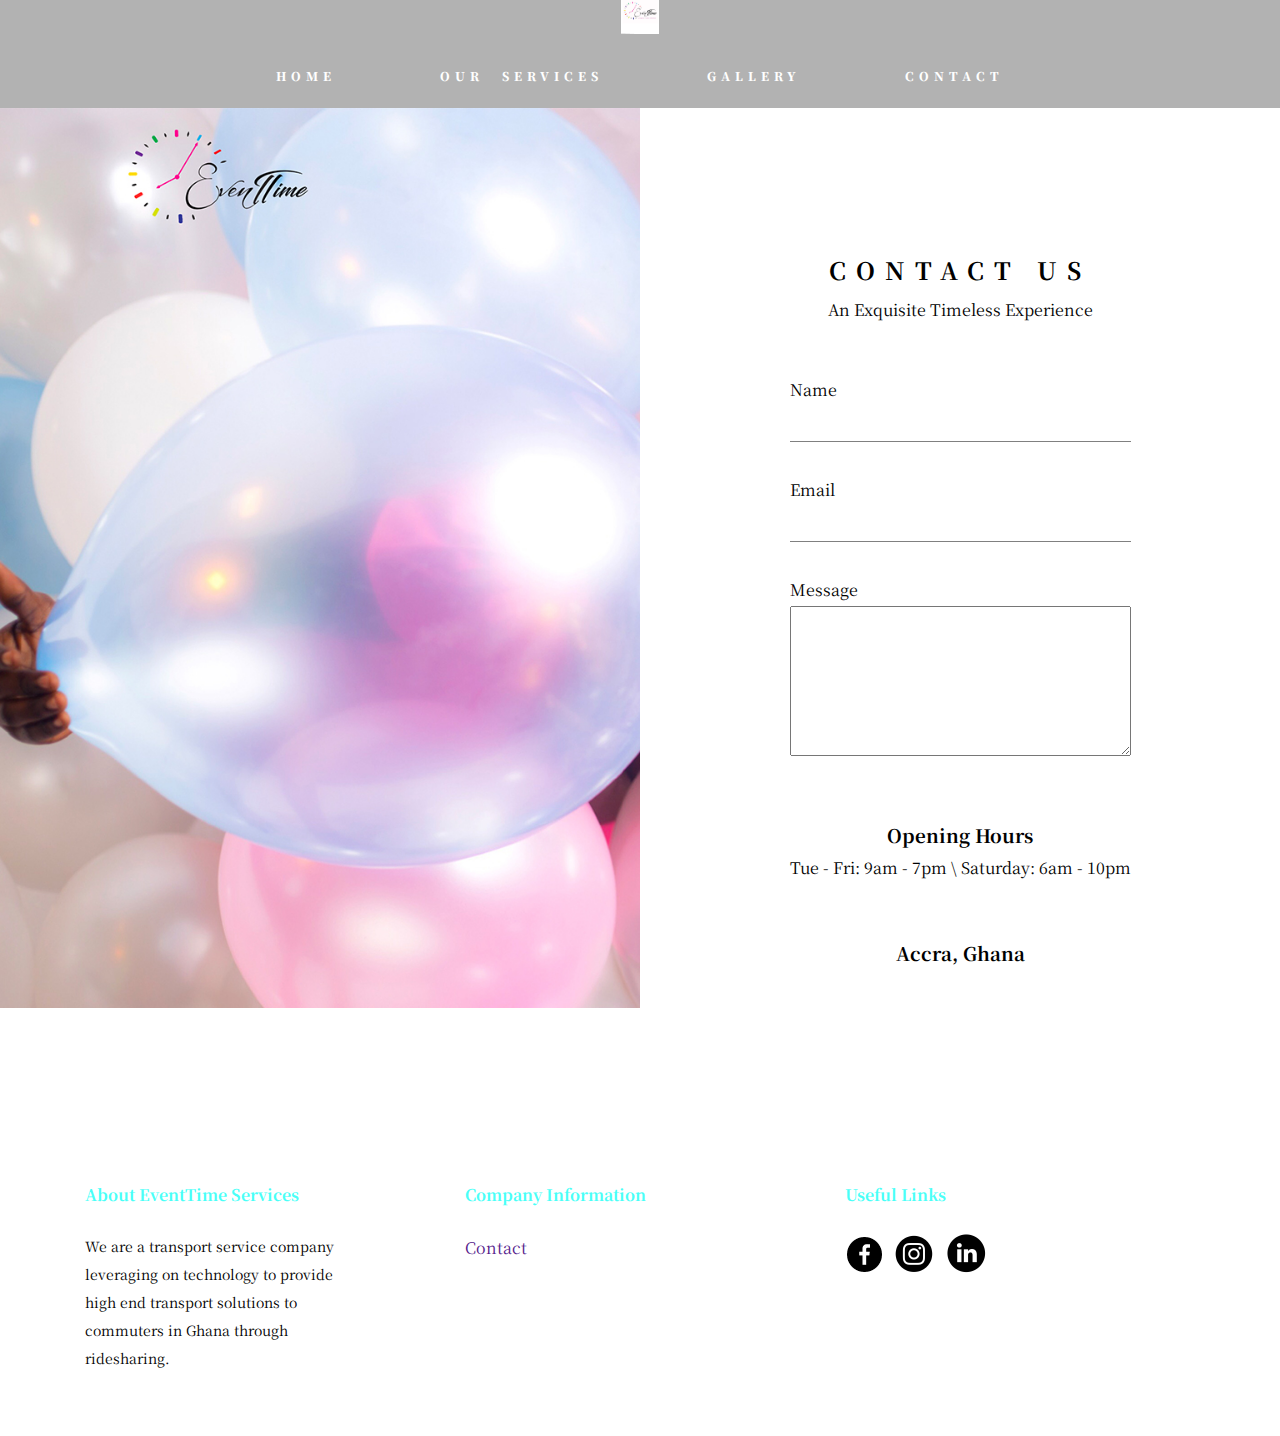
<file: contact.html>
<!DOCTYPE html>
<html>

<head>

	<meta name="viewport" content="width=device-width, initial-scale=1.0">
	<meta charset="utf-8">

	<title>Welcome | Eventime</title>

			<!---------------stylesheets--------------------->
	
	<link rel="stylesheet" type="text/css" href="./css/contact.css">
	<link rel="stylesheet" type="text/css" href="./css/bootstrap-grid.min.css">
	<link rel="icon"  href="./images/icon5.png">
			<!---------------google Fonts--------------------->
	<link href="https://fonts.googleapis.com/css?family=Noto+Serif+SC:400,600,700,900" rel="stylesheet">

</head>
<body>
							<!----------------------------------------Banner Section--------------------------------------------------------->

	<section class="banner_container">

																<!---------------Header--------------------->

		<header>
			<div class="event_logo">
				<img src="./images/logo.png" width="3%">		
			</div>

			<div class="container">
				<div class="row">
					<div class="col-lg-12">

					<div class="menu">
					<div class="bars"></div>
					</div>
					
					<nav>
						<ul>
							<a href="index.html"><li>HOME</li></a>
							<a href="our_services.html"><li>OUR SERVICES</li></a>
							<a href="gallery.html"><li>GALLERY</li></a>
							<a href=""><li>CONTACT</li></a>
						</ul>
						
					</nav>
					</div>
				</div>
			</div>
		</header>
		<div class="container-fluid">
			<div class="row">
				<div class="col-lg-6 contact_container"></div>
				<div class="col-lg-6 contact_container2">
					<div class="forms">
						<div>
						<h2>CONTACT US</h2>
						<p class="sub">An Exquisite Timeless Experience</p>
						<br>Name
						<form>
							<input type="text" name="">
						</form>

						<br>Email
						<form>
							<input type="text" name="">
						</form>

						

						<br>Message
						<br>
						<textarea></textarea>
						<h3>Opening Hours</h3>
						<p class="sub">Tue - Fri: 9am - 7pm  \  ​​Saturday: 6am - 10pm </p>

						<h3>Accra, Ghana</h3>
						</div>
					</div>

				</div>
			</div>
		</div>
																<!---------------End of Header--------------------->
		

		
		
															<!---------------Banner Bottom Content--------------------->
	
	</section>

		<!--<div class="container-fluid content_line">
			<hr>
		</div>-->
		


							<!----------------------------------------End of Content Section--------------------------------------------------------->



								<!-------------------------------------------------Footer--------------------------------------------------------->
	<footer>
		<div class="container">
			<div class="row">
				<div class="col-lg-4">
					<h4>About EventTime Services</h4>
					<p class="footer_content">We are a transport service company leveraging on technology to provide high  end transport solutions to commuters in Ghana through ridesharing.</p>
				</div>

				<div class="col-lg-4">
					<h4>Company Information</h4>
					<ul>
						<li><a href="">Contact</a></li>
					</ul>
				</div>

				<div class="col-lg-4">
					<h4>Useful Links</h4>

					<ul>
						<li><a href=""><img src="./images/facebook.png"></a></li>
						<li><a href=""><img src="./images/instagram.png"></a></li>
						<li><a href=""><img src="./images/linkdin.png"></a></li>
					</ul>
					
				</div>
			</div>
		</div>
	
	</footer>


	<!------------------------------------------------- Scripts --------------------------------------------------------->

	<script src="./js/jquery-3.3.1.min.js"></script>
	
	<script src="./js/functions.js"></script>

</body>
</html>
</file>
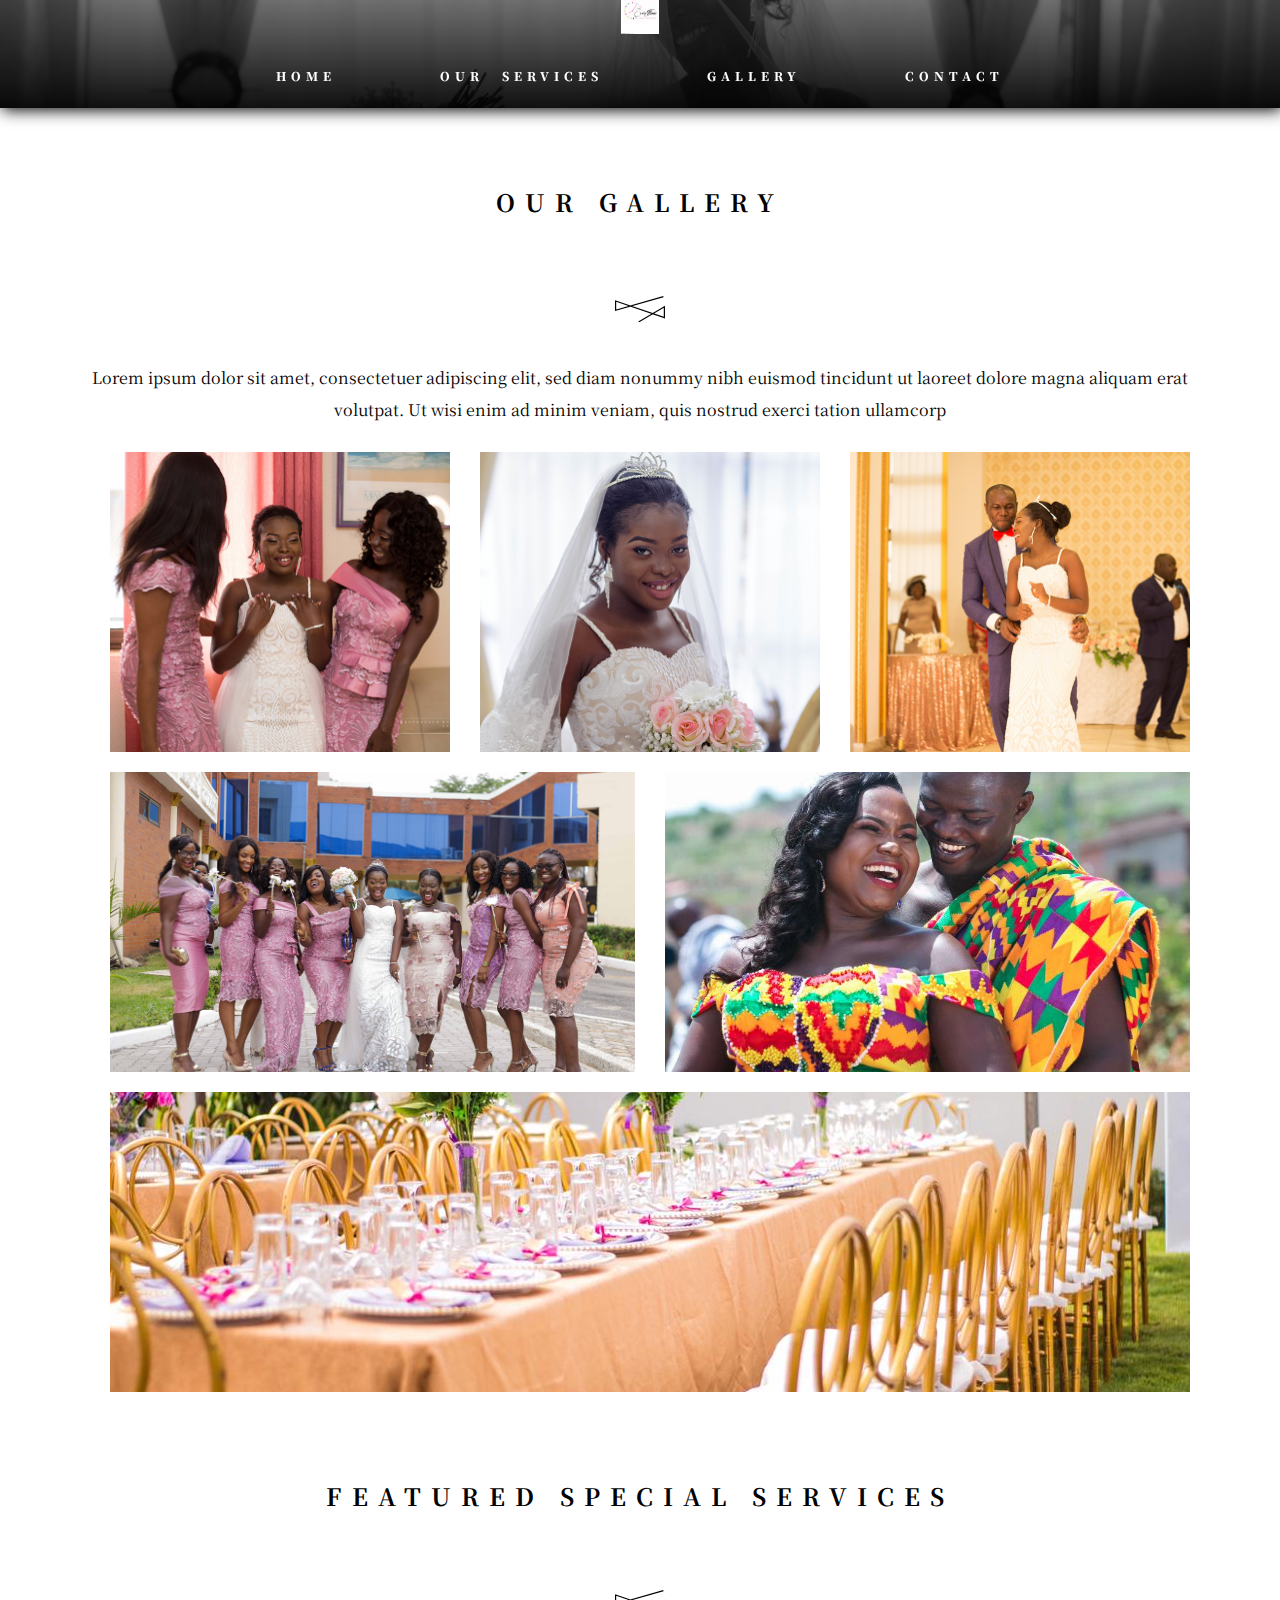
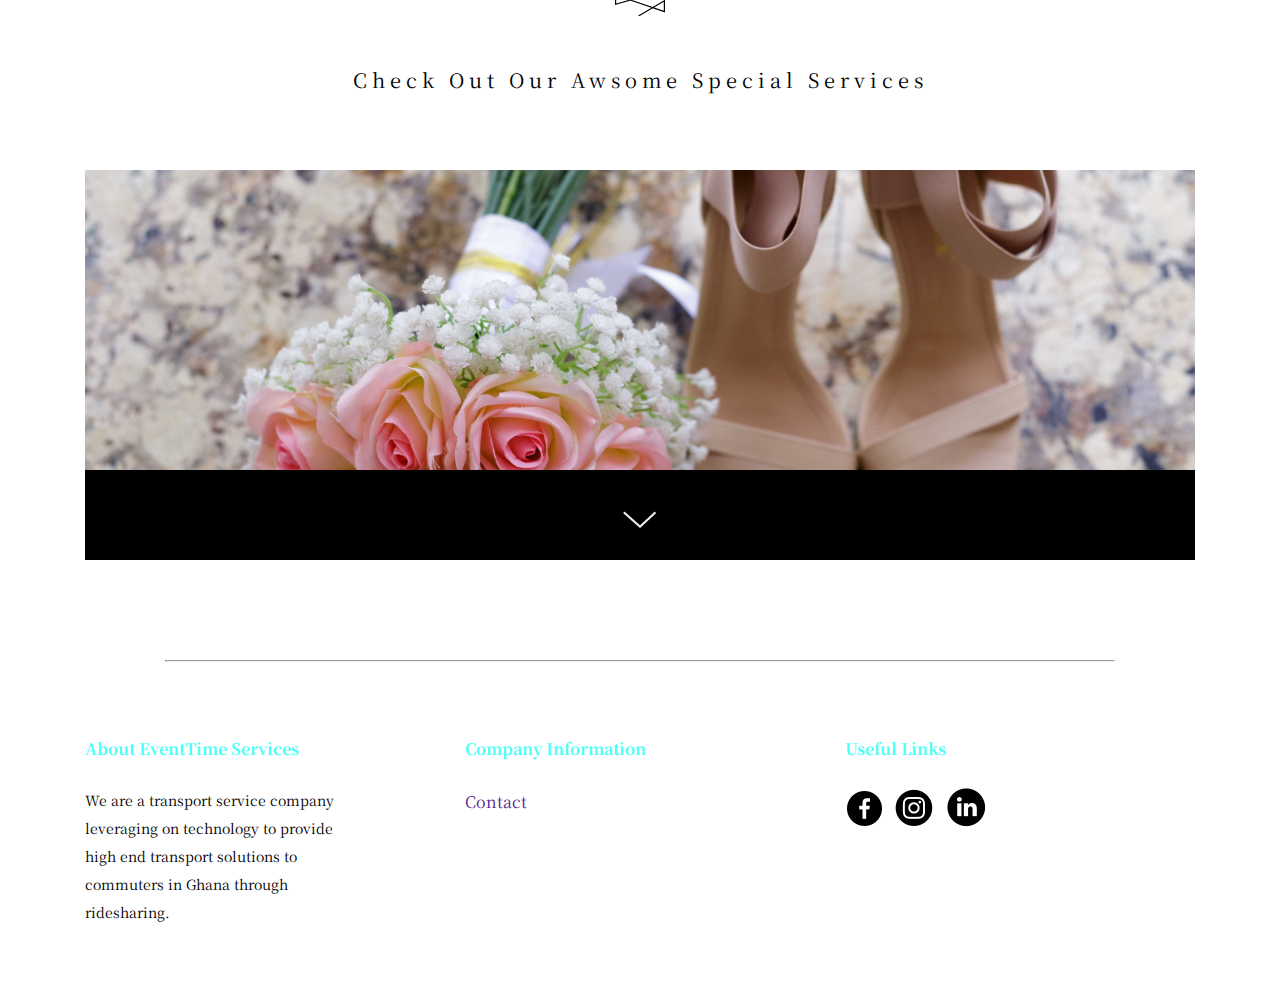
<file: gallery.html>
<!DOCTYPE html>
<html>

<head>

	<meta name="viewport" content="width=device-width, initial-scale=1.0">
	<meta charset="utf-8">

	<title>Welcome | Eventime</title>

			<!---------------stylesheets--------------------->

	<link rel="stylesheet" type="text/css" href="./css/styles.css">
	<link rel="stylesheet" type="text/css" href="./css/gallery.css">
	<link rel="stylesheet" type="text/css" href="./css/animations/animations.css">
	<link rel="stylesheet" type="text/css" href="./css/bootstrap-grid.min.css">
	<link rel="icon"  href="./images/icon5.png">
			<!---------------google Fonts--------------------->
	<link href="https://fonts.googleapis.com/css?family=Noto+Serif+SC:400,600,700,900" rel="stylesheet">

</head>
<body>
							<!----------------------------------------Banner Section--------------------------------------------------------->

	<section class="banner_container">

																<!---------------Header--------------------->

		<header>
			<div class="event_logo">
				<img src="./images/logo.png" width="3%">		
			</div>

			<div class="container">
				<div class="row">
					<div class="col-lg-12">

					<div class="menu">
						<div class="bars"></div>
					</div>
					<nav>
						<ul>
							<a href="index.html"><li>HOME</li></a>
							<a href="our_services.html"><li>OUR SERVICES</li></a>
							<a href=""><li>GALLERY</li></a>
							<a href="contact.html"><li>CONTACT</li></a>
						</ul>
						
					</nav>
					</div>
				</div>
			</div>
		</header>
																<!---------------End of Header--------------------->
		
															<!---------------Banner Bottom Content--------------------->
		<div class="container-fluid banner_content_container">
			<div class="banner_content">
				<div class="row">
					
					
					<div class="col-lg-12">
					<div class="under_line">
							
							<div class="svg_container">
								<svg xmlns="http://www.w3.org/2000/svg" viewBox="0 0 83.28 44.09"><defs><style>.cls-1{fill:none;stroke:#fff;stroke-miterlimit:10;stroke-width:2px;}</style></defs><title>Asset 8</title><g id="Layer_2" data-name="Layer 2"><g id="Layer_1-2" data-name="Layer 1"><polyline class="cls-1" points="80.65 0.96 1 23.72 1 8.28 82.28 35.91 82.28 18.03 39.27 43.23"/></g></g></svg>
							</div>
							
					</div>
					</div>
					<div class="col-lg-12 plan">


						<div class="testimonials ">
							<p></p>
							
						</div>
					</div>
					</div>
				
			</div>
			
		</div>
	</section>
									<!----------------------------------------Content Section--------------------------------------------------------->
	<section class="content">

		<div class="container">
			<div class="row">
				<div class="col-lg-12">
					<h2>OUR GALLERY</h2>

					<div class="svg_container">
								<svg xmlns="http://www.w3.org/2000/svg" viewBox="0 0 83.28 44.09"><defs><style>.cls-2{fill:none;stroke:#000;stroke-miterlimit:10;stroke-width:2px;}</style></defs><title>Asset 8</title><g id="Layer_3" data-name="Layer 3"><g id="Layer_1-2" data-name="Layer 1"><polyline class="cls-2" points="80.65 0.96 1 23.72 1 8.28 82.28 35.91 82.28 18.03 39.27 43.23"/></g></g></svg>
							</div>

					<p>Lorem ipsum dolor sit amet, consectetuer adipiscing elit, 
					sed diam nonummy nibh euismod tincidunt ut laoreet dolore magna aliquam 
					erat volutpat. Ut wisi enim ad minim veniam, quis nostrud exerci tation ullamcorp</p>

					


				</div>

				<!--Gallery pics first Section----->

				<div class="col-lg-12 ">

					<div class="col-lg-4 gall_container"><div class="gall1"></div></div>
					<div class="col-lg-4 gall_container"><div class="gall2"></div></div>
					<div class="col-lg-4 gall_container"><div class="gall3"></div></div>
					
				</div>

				<!--Gallery pics Second Section----->

				<div class="col-lg-12">

					<div class="col-lg-6 gall_container"><div class="gall4"></div></div>
					<div class="col-lg-6 gall_container"><div class="gall5"></div></div>
					
				</div>


				<!--Gallery pics third Section----->


				<div class="col-lg-12 second_gallery section">

					<div class="col-lg-12"><div class="gall6"></div>
			
				</div>
			


				
			</div>
		</div>

	
		<div class="container">
			<div class="row">
				<div class="col-lg-12 featured_gallery">
					<h2> FEATURED SPECIAL SERVICES</h2>

					<div class="svg_container">
						<svg xmlns="http://www.w3.org/2000/svg" viewBox="0 0 83.28 44.09"><defs><style>.cls-2{fill:none;stroke:#000;stroke-miterlimit:10;stroke-width:2px;}</style></defs><title>Asset 8</title><g id="Layer_3" data-name="Layer 3"><g id="Layer_1-2" data-name="Layer 1"><polyline class="cls-2" points="80.65 0.96 1 23.72 1 8.28 82.28 35.91 82.28 18.03 39.27 43.23"/></g></g></svg>
					</div>

					<p>Check Out Our Awsome Special Services</p>


					</div>
				
				
					<div class="specials_image"></div>
					<div class="specials_content">
					<div class="arrow_down2"></div>

						<div class="container">
						<div class="row">
						<div class="col-lg-6 spec_container"><h3 class="specials_color">INITIAL WEDDING <br>	CONSULTATION</h3></div>
						<div class="col-lg-6 spec_container"><h2>¢200</h2></div>
						<div class="col-lg-6 spec_container"><h3 class="specials_color">EVENT TIMELINES <br> DEVELOPMENT</h3></div>
						<div class="col-lg-6 spec_container"><h2>¢350</h2></div>
						<div class="col-lg-6 spec_container"><h3 class="specials_color">DETAILED BUDGET <br> BREAKDOWN SESSION</h3></div>
						<div class="col-lg-6 spec_container"><h2>¢300</h2></div>
						<div class="col-lg-6 spec_container"><h3 class="specials_color">BRIDAL COORDINATION <br> (ON THE DAY)</h3></div>
						<div class="col-lg-6 spec_container"><h2>¢500</h2></div>
						<div class="col-lg-6 spec_container"><h3 class="specials_color">BRIDAL <br> CONSULTATION</h3></div>

						<div class="col-lg-6 spec_container"> <h2> ¢300</h2> </div>

						<div class="col-lg-6 spec_container"><h3 class="specials_color">FLOOR PLAN <br> DEVELOPMENT</h3></div>

						<div class="col-lg-6 spec_container"><h2>¢250</h2></div>
						<div class="col-lg-6 spec_container"><h3 class="specials_color">​VENDOR RECOMMENDATIONS <br> & NEGOCIATIONS</h3></div>
						<div class="col-lg-6 spec_container"><h2>¢300</h2></div>
						</div>
						</div>
						

					</div>
					</div>
				

				
			</div>
			
			</div>
		</div>
		
	

		<div class="container-fluid content_line">
			<hr>
		</div>
		
	</section>

							<!----------------------------------------End of Content Section--------------------------------------------------------->


					<!-------------------------------------Featured Gallery ---------------------------------->

	<section class="gallery">

		<div class="cross">

			<div class="bar1"></div>
			<div class="bar2"></div>

		</div>

		<div class="container-fluid">
			<div class="row">
				<div class="col-lg-12">

				<div class="container-fluid arrows">
				<div class="row">
				<div class="col-lg-12">

				<div class="arrow_foward"> <img src="./images/arrow1.png"></div>
				<div class="arrow_back"><img src="./images/arrow2.png"></div>
				</div>
				</div>
				</div>

					<div class="gallery_container">
					<div class="gallery_image-1"><img src="./images/banner.jpg" width="100%"></div>
					<div class="gallery_image-2"><img src="./images/gallery-pic2.jpg" width="100%"></div>
					<div class="gallery_image-3"><img src="./images/gallery1.jpg" width="100%"></div>
					<div class="gallery_image-4"><img src="./images/gallery2.jpg" width="100%"></div>
					<div class="gallery_image-5"><img src="./images/gallery4.jpeg" width="100%"></div>
					<div class="gallery_image-6"><img src="./images/gallery5.jpeg" width="100%"></div>

					<!-------------------------------------Mini- Gallery ---------------------------------->
						<div class="mini-gallery">

							<!--<div class="mini-arrows">
								<div class="arrow1"> <img src="./images/arrow1.png"></div>
								<div class="arrow2"><img src="./images/arrow2.png"></div>
							</div>-->

							<div class="mini-images-container">
								<div class="mini-images-holder">
									<div class="mini_image1"> <img src="./images/gallery-image1.png" width="100%"></div>
									<div class="mini_image2"> <img src="./images/gallery-image2.png" width="100%"></div>
									<div class="mini_image3"> <img src="./images/gallery-image3.png" width="100%"></div>
									<div class="mini_image4"> <img src="./images/mini_gallery-image4.png" width="100%"></div>
									<div class="mini_image5"> <img src="./images/mini_image.png" width="100%"></div>
									<div class="mini_image6"> <img src="./images/mini_gallery3.png" width="100%"></div>
								</div>
								
							</div>
							
						</div>
					
					</div>

				</div>

				
			</div>
		</div>
		
	</section>

				<!-------------------------------------End of Featured Gallery ---------------------------------->



								<!-------------------------------------------------Footer--------------------------------------------------------->
	<footer>
		<div class="container">
			<div class="row">
				<div class="col-lg-4">
					<h4>About EventTime Services</h4>
					<p class="footer_content">We are a transport service company leveraging on technology to provide high  end transport solutions to commuters in Ghana through ridesharing.</p>
				</div>

				<div class="col-lg-4">
					<h4>Company Information</h4>
					<ul>
						<li><a href="">Contact</a></li>
					</ul>
				</div>

				<div class="col-lg-4">
					<h4>Useful Links</h4>

					<ul>
						<li><a href=""><img src="./images/facebook.png"></a></li>
						<li><a href=""><img src="./images/instagram.png"></a></li>
						<li><a href=""><img src="./images/linkdin.png"></a></li>
					</ul>
					
				</div>
			</div>
		</div>
	
	</footer>




									<!------------------------------------------------- Scripts --------------------------------------------------------->

	<script src="./js/jquery-3.3.1.min.js"></script>
	
	<script src="./js/functions.js"></script>
	<script src="./js/gallery_page.js"></script>
	
</body>
</html>
</file>
<file: css/contact.css>
/*Global*/
body{
	padding: 0;
	margin: 0;
	font-family: 'Noto Serif SC', serif;
	line-height: 2;


}

/*Banner Section*/


.event_logo{
	text-align: center;
	

}

.svg_container{
	width: 50px;
	height: 50px;
	margin: 0px auto;
}

ul{
	list-style: none;
	padding: 0;
	margin: 0;
}
ul li{
	display: inline-block;
	text-decoration: none;
	

}

ul li a{
	text-decoration: none;
	
	
	
}
header{
	background: rgba(0,0,0,.3);
	
	
	width: 100%;
	z-index: 3;


}

nav ul{
	text-align: center;
	padding-left: 0;	
}
nav ul li a{
	color: white;
}

nav ul li{
	padding: 20px;
	padding-left: 50px;
	padding-right: 50px;
	font-size: 12px;
	word-spacing: 10px;
	letter-spacing: 5px;
	transition: all .5s ease-in-out;
	cursor: pointer;
}

nav ul li:first-child{
	font-weight: 900;
	color: white;
	
}
nav ul li:hover{
	box-shadow: black 2px 2px 15px;
	font-size: 1em;
	background-image: linear-gradient(360deg, rgba(0,0,0,.5),rgba(0,0,0,0));
}



.banner_content{
	text-align: center;
}

.testimonials{
	width: 80%;
	margin: 0% auto;
	line-height: 1.8;
	letter-spacing: 5px;
}

.testimonials p {
	color: orange;
}
.arrow_down{
	background:url(../images/arrow1.png);
	width: 50px;
	height: 20px;
	transform: rotate(-90deg);
	margin: 0px auto;
	background-position: center;
	background-repeat: no-repeat;

}
h1{
	font-size: 3em;
	margin-bottom: 0;
	letter-spacing: 10px;
	

}

h2{
	
	text-align: center;
	letter-spacing: 10px;

}

.banner_content_container{
	background:rgba(153,0,93,.0);
	background-image: linear-gradient(360deg, rgba(0,0,0,.9),rgba(0,0,0,.7),rgba(0,0,0,0));
	height: 40vh;
	position: absolute;
	bottom: 0;

}
.banner_content{
	position: relative;
	
}

.content h4{
	letter-spacing: 5px;
}

.banner_content h4{
	font-size: 1.5em;
}	

.arrows{
	position: relative;
	top: 40vh;
}
.arrow2,.arrow1{
	position: absolute;
}
.arrow2{
	right: 25px;
}

form input[type="text"]{
	width: 100%;
	border: none;
	border-bottom: 0.5px solid grey;
	padding: 10px;
}

.sub{
	text-align: center;
	margin-top: -20px;
}

h3{

	text-align: center;
	margin-top: 50px;
}

textarea{
	width: 100%;
  height: 150px;
  padding: 12px 20px;
}
/*Content*/
.contact_container{
	background:url(../images/contact-image.jpg);
	height: 100vh;
	width: 100%;
	background-size: cover;

}
.contact_container2{
	position: relative;
	height: 1000px;

}
.forms{
	display: flex;
	justify-content: center;
	align-items: center;
	position: absolute;
	top: 0;
	left: 0;
	right: 0;
	bottom:0;

}

.menu{
	position: relative;
	width: 50px;
	height: 100px;
	top: 10px;
	display:none;

}

.bars{
	width: 40px;
	height: 5px;
	border: solid 1px white;
	border-radius: 10px;
	position: absolute;
}

.bars:after{
	content: '';
	width: 40px;
	height: 5px;
	border: solid 1px white;
	border-radius: 10px;
	position: absolute;
	top: 10px;
	left: 0;

}

.bars:before{
	content: '';
	width: 40px;
	height: 5px;
	border: solid 1px white;
	border-radius: 10px;
	position: absolute;
	top: -12px;
	left: 0;

}


/*Footer*/
footer{
	margin: 50px;
}

footer h4{
	color: #49fff8;
}

.footer_content{
	font-size: 14px;
	width: 80%;	
}

/*MEDIA QUERIES*/

@media only screen and (max-width: 600px){
	.menu{
		display: block;
	}
	header{
		height: 80px;
		overflow: hidden;
		
		transition: all .5s ease-in-out;
	}

	.menu_reveal{
		height: 500px;
		background: rgba(0,0,0,.8);
	}
}
</file>
<file: css/styles.css>
/*Global*/
body{
	padding: 0;
	margin: 0;
	font-family: 'Noto Serif SC', serif;
	line-height: 2;


}

/*Banner Section*/
.banner_container{
	color: #fff;
	position: relative;
	overflow: hidden;
	height: 100vh;

	

}

.banner_img1{
	background: url(../images/banner2.jpg);
	background-size: cover;
	background-position:center;
	background-repeat: no-repeat;
	background-attachment: fixed;
	position: absolute;
	height: 100vh;
	width: 100%;
	
	transition: all 1s ease-in-out;
	animation: back_three 15s  infinite ease-in-out;
	animation-direction: alternate;
}

.banner_img2{
	background: url(../images/banner4.JPG);
	background-size: cover;
	background-position:center;
	background-repeat: no-repeat;
	background-attachment: fixed;
	position: absolute;
	height: 100vh;
	width: 100%;
	transition: all 1s ease-in-out;
	animation: back_two 15s  infinite ease-in-out;
	animation-direction: alternate-reverse;
}
	




.banner_img3{
	background: url(../images/banner3.jpg);
	background-size: cover;
	background-position:center;
	background-repeat: no-repeat;
	background-attachment: fixed;
	position: absolute;
	height: 100vh;
	width: 100%;
	transition: all 2s ease-in-out;
	animation: back_one 15s  infinite ease-in-out;
	animation-direction: alternate;


	
}

.event_logo{
	text-align: center;
	

}

.svg_container{
	width: 50px;
	height: 50px;
	margin: 0px auto;
}


header{
	background: rgba(0,0,0,.3);
	box-shadow: black 2px 2px 15px;
	position: fixed;
	width: 100%;
	z-index: 3;
	transition: all 1s ease-in-out;

}

.menu{
	position: relative;
	width: 50px;
	height: 100px;
	top: 10px;
	display:none;

}

.bars{
	width: 40px;
	height: 5px;
	border: solid 1px white;
	border-radius: 10px;
	position: absolute;
}

.bars:after{
	content: '';
	width: 40px;
	height: 5px;
	border: solid 1px white;
	border-radius: 10px;
	position: absolute;
	top: 10px;
	left: 0;

}

.bars:before{
	content: '';
	width: 40px;
	height: 5px;
	border: solid 1px white;
	border-radius: 10px;
	position: absolute;
	top: -12px;
	left: 0;

}

ul{
	list-style: none;
	padding: 0;
	margin: 0;
}
ul li{
	display: inline-block;
	text-decoration: none;
	

}

ul li a{
	text-decoration: none;
	
	
	
}

nav ul{
	text-align: center;
	padding-left: 0;	
}
nav ul li a{
	color: white;
}

nav ul li{
	padding: 20px;
	padding-left: 50px;
	padding-right: 50px;
	font-size: 12px;
	word-spacing: 10px;
	letter-spacing: 5px;
	transition: all .5s ease-in-out;
	cursor: pointer;
}

nav ul li:first-child{
	font-weight: 900;
	color: white;
	
}
nav ul li:hover{
	box-shadow: black 2px 2px 15px;
	font-size: .7em;
	background-image: linear-gradient(360deg, rgba(0,0,0,.5),rgba(0,0,0,0));
}



.banner_content{
	text-align: center;
}

.testimonials{
	width: 80%;
	margin: 0% auto;
	line-height: 1.8;
	letter-spacing: 5px;
}

.testimonials p {
	color: orange;
}
.arrow_down{
	background:url(../images/arrow1.png);
	width: 50px;
	height: 20px;
	transform: rotate(-90deg);
	margin: 0px auto;
	cursor: pointer;
	background-position: center;
	background-repeat: no-repeat;
	animation: arrow 2s infinite;

}
h1{
	font-size: 3em;
	margin-bottom: 0;
	letter-spacing: 10px;
	

}

h2{
	padding: 50px;
	text-align: center;
	letter-spacing: 10px;
}

.banner_content_container{
	background:rgba(153,0,93,.0);
	background-image: linear-gradient(360deg, rgba(0,0,0,.9),rgba(0,0,0,.7),rgba(0,0,0,0));
	height: 40vh;
	position: absolute;
	bottom: 0;

}
.banner_content{
	position: relative;
	
}

.content h4{
	letter-spacing: 5px;
}

.banner_content h4{
	font-size: 1.5em;
}	

.arrows{
	position: relative;
	top: 40vh;
}
.arrow_back,.arrow_foward{
	position: absolute;
	cursor: pointer;
}
.arrow_back{
	right: 25px;
}

.arrow_back,.arrow_foward,.arrow1,.arrow2{
	position: absolute;
	cursor: pointer;
}
.arrow_back,.arrow2{
	right: 25px;
}

/*Featured Gallery*/

.gallery{
	width: 100%;
	height: 100vh;
	background:rgba(0,0,0,.5);
	position: fixed;
	top:0;
	left:0;
	right:0;
	bottom:0;
	visibility: hidden;
	opacity: 0;
	transition: all 1s ease-in-out;

}

.gallery_reveal{

	visibility: visible;
	opacity: 1;

}

.gallery_container{
	position: relative;
	width: 50%;
	height: 100vh;
	margin: 0px auto;
	top:0;
	left:0;
	right:0;
	bottom:0;
	display: flex;
	justify-content: center;
	align-items: center;
}

.gallery_image1{
	position: absolute;
}

.gallery_image2{
	position: absolute;
	z-index: -1;
}

.gallery_image3{
	position: absolute;
	z-index: -2;
}





/*Mini Gallery*/

.mini-gallery{
	
	width: 100%;
	height: 10vh;
	position: absolute;
	bottom: 30px;
	background:rgba(0,0,0,.5);
	cursor: pointer;
	opacity: .3;
	transition: all .2s ease-in-out;

}

.mini-gallery:hover{
	opacity: 1;

}

.mini-images-container{
	width: 100%;
	margin:0px auto;
	height: 10vh;
	padding-top: 20px;
	

}

.mini-images-holder{
	display: flex;
	justify-content: center;
}

.mini_image1{
	
	
	width: 100px;
	height: 100px;
	margin-left: 20px;
	float: left;


}
.mini_image2{
	
	width: 100px;
	height: 100px;
	margin-left: 20px;
	float: left;

}
.mini_image3{
	
	width: 100px;
	height: 100px;
	margin-left: 20px;
	float: left;

}

.mini_image1:hover,.mini_image2:hover,.mini_image3:hover{
	border: 4px white solid;
}

.gal img{
	cursor: pointer;
	transition: all .3s ease-in-out;
}

.gal img:hover{
	transform: scale(.9);
}

.cross{
	width: 50px;
	height: 50px;
	cursor: pointer;
	position: absolute;
	right: 10%;
	top: 10vh;
	z-index: 2;
}

.bar1{
	width: 50px;
	height: 3px;
	background: white;
	position: absolute;
	transform: rotate(45deg);
	top:20px;


}

.bar2{
	width: 50px;
	height: 3px;
	background: white;
	position: absolute;
	transform: rotate(-45deg);
	top:20px;
}





/*Content*/

.content{
	text-align: center;
}
.content h4{
	font-size: 14px;

}

.index_content{
	font-size: 12px;
	color: #777777;
}

.cont{
	padding: 100px;
	opacity: 0;
	transform: translateX(-50px);
}



.sub{
	margin-top: -35px;
	font-size: 20px;
	letter-spacing: 10px;
}

.content_line hr{
	margin: 100px 150px 0 150px;
}
.reveal{
	opacity: 1;
	transition: all 1s ease-in-out;
	transform: translateX(0px);
}

.reveal2{
	opacity: 1;
	transition: all 1s ease-in-out;
	transform: translateY(0px);
}




/*Footer*/
footer{
	margin: 50px;
}

footer h4{
	color: #49fff8;
}

.footer_content{
	font-size: 14px;
	width: 80%;	
}

@media only screen and (max-width: 1601px){
	.banner_content_container{
		height: 60vh;
	}
}

@media only screen and (max-width: 1281px){
	.banner_content_container{
		height: 60vh;
		font-size: 12px;
	}

	.sub{
		font-size: 12px;
		margin-top: -20px;
	}
}

@media only screen and (max-width: 600px){
	.menu{
		display: block;
	}
	header{
		height: 80px;
		overflow: hidden;
		
		transition: all .5s ease-in-out;
	}

	.menu_reveal{
		height: 500px;
		background: rgba(0,0,0,.8);
	}

	.arrows{
		display: none;
	}

	.event_logo{
		opacity: 0;
	}


}

@media (min-width: 1024px) and (min-height: 1366px){
	.banner_content_container{
		height: 40vh;
		font-size: 18px;
	}

	.sub{
		font-size: 18px;
		margin-top: 0px;
	}
}

@media (min-width: 768px) and (min-height: 1024px){
	nav ul li {
		padding: 30px;
		text-align: center;
	}
	
}

@media (max-width: 320px) and (max-height: 568px){

	.testimonials{
		display: none;
	}
}

@media (max-width: 320px) and (max-height: 568px){

	.testimonials{
		display: none;
	}
}

@media (max-width: 360px) and (max-height: 640px){

	.testimonials{
		font-size: 10.5px;
	}
}
</file>
<file: css/gallery.css>
/*Global*/
body{
	padding: 0;
	margin: 0;
	font-family: 'Noto Serif SC', serif;
	line-height: 2;


}

/*Banner Section*/
.banner_container{
	background: url(../images/gallery-pic3.jpg);
	background-size: cover;
	background-position:0 -70vh;
	background-repeat: no-repeat;
	background-attachment: fixed;
	height: 12vh;
	color: #fff;
	position: relative;
	overflow: hidden;
}

.event_logo{
	text-align: center;
	

}

.svg_container{
	width: 50px;
	height: 50px;
	margin: 0px auto;
}

ul{
	list-style: none;
	padding: 0;
	margin: 0;
}
ul li{
	display: inline-block;
	text-decoration: none;
	

}

ul li a{
	text-decoration: none;
	
	
	
}
header{
	background: rgba(0,0,0,.3);
	box-shadow: black 2px 2px 15px;
	position: fixed;
	width: 100%;
	z-index: 3;

}

nav ul{
	text-align: center;
	padding-left: 0;	
}
nav ul li a{
	color: white;
}

nav ul li{
	padding: 20px;
	padding-left: 50px;
	padding-right: 50px;
	font-size: 12px;
	word-spacing: 10px;
	letter-spacing: 5px;
	transition: all .5s ease-in-out;
	cursor: pointer;
}

nav ul li:first-child{
	font-weight: 900;
	color: white;
	
}
nav ul li:hover{
	box-shadow: black 2px 2px 15px;
	font-size: .7em;
	background-image: linear-gradient(360deg, rgba(0,0,0,.4),rgba(0,0,0,0));
	font-weight: 900;
}



.banner_content{
	text-align: center;
}

.testimonials{
	width: 80%;
	margin: 0% auto;
	line-height: 1.8;
	letter-spacing: 5px;
}

.testimonials p {
	color: orange;
}

h1{
	font-size: 3em;
	margin-bottom: 0;
	letter-spacing: 10px;
	

}

h2{
	padding: 50px;
	text-align: center;
	letter-spacing: 10px;		
}

.banner_content_container{
	background:rgba(153,0,93,.0);
	background-image: linear-gradient(360deg,rgba(0,0,0,.9),rgba(0,0,0,0));
	height: 20vh;
	position: absolute;
	bottom: 0;

}
.banner_content{
	position: relative;
	top: 30px;
	
}

.banner_content h4{
	font-size: 1.5em;
}	



/*Content*/

.content{
	text-align: center;
}
.content h4{
	font-size: 18px;
	letter-spacing: 5px;

}

.index_content{
	font-size: 12px;
	color: #777777;
}

.content_line hr{
	margin: 100px 150px 0 150px;
}

.sub{
	margin-top: -35px;
	font-size: 20px;
	letter-spacing: 10px;
}


.featured_gallery p{
	padding-bottom: 50px; 
	font-size: 20px;
	letter-spacing: 5px;
}

.gall1,.gall2,.gall3,.gall4,.gall5,.gall6{
	width: 100%;
	height: 300px;
	margin: 10px;
	background:grey;
}
.gall_container{
	float: left;
	overflow: hidden;
}


.specials_image{
	background:url(../images/service-banner.jpg);
	background-size: cover;
	background-position:center;
	width: 100%;
	height: 300px;
}

.arrow_down2{
	background:url(../images/arrow1.png);
	width: 100px;
	height: 100px;
	transform: rotate(-90deg);
	margin: 0px auto;
	background-position: center;
	background-repeat: no-repeat;
	animation: arrow 2s infinite;
	cursor: pointer;
	position: sticky;
	top: 0;
	z-index:3; 

}

.specials_content{
	width: 100%;
	height: 100px;
	background:black;
}

.gall1{
	background:url(../images/gallery-image1.png);
	background-size: cover;
	background-position: center;
	cursor: pointer;
}
.gall2{
	background:url(../images/gallery-image2.png);
	background-size: cover;
	background-position: center;
	cursor: pointer;

}

.gall3{
	background:url(../images/gallery-image3.png);
	background-size: cover;
	background-position: center;
	cursor: pointer;
}

.gall4{
	background:url(../images/gallery-image4.png);
	background-size: cover;
	background-position: center;
	cursor: pointer;
}

.gall5{
	background:url(../images/gallery4.jpeg);
	background-size: cover;
	background-position: center;
	cursor: pointer;
}

.gall6{
	background:url(../images/gallery5.jpeg);
	background-size: cover;
	background-position: center;
	cursor: pointer;
}

/*Gallery*/

.gallery{
	width: 100%;
	height: 100vh;
	background:rgba(0,0,0,.5);
	position: fixed;
	top:0;
	left:0;
	right:0;
	bottom:0;
	visibility: hidden;
	opacity: 0;
	transition: all 1s ease-in-out;

}

.gallery_reveal{

	visibility: visible;
	opacity: 1;

}

.gallery_container{
	position: relative;
	width: 50%;
	height: 100vh;
	margin: 0px auto;
	top:0;
	left:0;
	right:0;
	bottom:0;
	display: flex;
	justify-content: center;
	align-items: center;
}

.gallery_image-1{
	position: absolute;
}

.gallery_image-2{
	position: absolute;
	z-index: -1;
}

.gallery_image-3{
	position: absolute;
	z-index: -2;
}
.gallery_image-4{
	position: absolute;
	z-index: -3;
}

.gallery_image-5{
	position: absolute;
	z-index: -4;
}

.gallery_image-6{
	position: absolute;
	z-index: -5;
}

/*Mini Gallery*/

.mini-gallery{
	
	width: 100%;
	height: 10vh;
	position: absolute;
	bottom: 30px;
	background:rgba(0,0,0,.5);
	cursor: pointer;
	opacity: .3;
	transition: all .2s ease-in-out;

}

.mini-gallery:hover{
	opacity: 1;

}

.mini-images-container{
	width: 100%;
	margin:0px auto;
	height: 10vh;
	padding-top: 20px;
	

}

.mini-images-holder{
	display: flex;
	justify-content: center;
}

.mini_image1{
	
	
	width: 100px;
	height: 100px;
	margin-left: 20px;
	float: left;


}
.mini_image2{
	
	width: 100px;
	height: 100px;
	margin-left: 20px;
	float: left;

}
.mini_image3{
	
	width: 100px;
	height: 100px;
	margin-left: 20px;
	float: left;

}

.mini_image4{
	
	
	width: 100px;
	height: 100px;
	margin-left: 20px;
	float: left;


}
.mini_image5{
	
	width: 100px;
	height: 100px;
	margin-left: 20px;
	float: left;

}
.mini_image6{
	
	width: 100px;
	height: 100px;
	margin-left: 20px;
	float: left;

}

.mini_image1:hover,.mini_image2:hover,.mini_image3:hover,.mini_image4:hover,.mini_image5:hover,.mini_image6:hover{
	border: 4px white solid;
}

.gal img{
	cursor: pointer;
	transition: all .3s ease-in-out;
}

.gal img:hover{
	transform: scale(.9);
}

.cross{
	width: 50px;
	height: 50px;
	cursor: pointer;
	position: absolute;
	right: 10%;
	top: 10vh;
	z-index: 2;
}

.bar1{
	width: 50px;
	height: 3px;
	background: white;
	position: absolute;
	transform: rotate(45deg);
	top:20px;


}

.bar2{
	width: 50px;
	height: 3px;
	background: white;
	position: absolute;
	transform: rotate(-45deg);
	top:20px;
}

.arrows{
	position: relative;
	top: 40vh;
}
.arrow_back,.arrow_foward{
	position: absolute;
	cursor: pointer;
}
.arrow_back{
	right: 25px;
}

.arrow_back,.arrow_foward,.arrow1,.arrow2{
	position: absolute;
	cursor: pointer;
}
.arrow_back,.arrow2{
	right: 25px;
}

/*Special Container*/


.specials_content{
	width: 100%;
	height: 10vh;
	background:black;
	transition: all 1s cubic-bezier(0, .13, .04, 1);
	color: white;
	overflow: hidden;

}


.plan_reveal2{
	opacity: 1;
	visibility: visible;
	height: 110vh;
}

.spec_container{
	opacity: 0;
	transform: translateX(-50px);
	margin-top: 5px;
}

.reveal{
	opacity: 1;
	transition: all 1s ease-in-out;
	transform: translateX(0px);
}

.arrow_anim{
	transform: rotate(90deg);
	transition: all 1s cubic-bezier(0, .13, .04, 1);
}



/*Footer*/


footer{
	margin: 50px;
}

footer h4{
	color: #49fff8;
}

.footer_content{
	font-size: 14px;
	width: 80%;	
}
</file>
<file: css/animations/animations.css>
@keyframes back_one{
	0%{
		transform: scale(1);
	}
	
	100%{
		transform: scale(1.1);
	}
}

@keyframes back_two{
	0%{
		transform: scale(1);
	}
	
	100%{
		transform: scale(1.1);
	}
}

@keyframes back_three{
	0%{
		transform: scale(1);
	}
	
	100%{
		transform: scale(1.1);
	}
}

@keyframes arrow{
	0%{
		opacity: 0;
	}
	
	25%{
		opacity: 1;
	}
	50%{
		opacity: 1;
	}
	100%{
		opacity: 0;
	}
}
</file>
